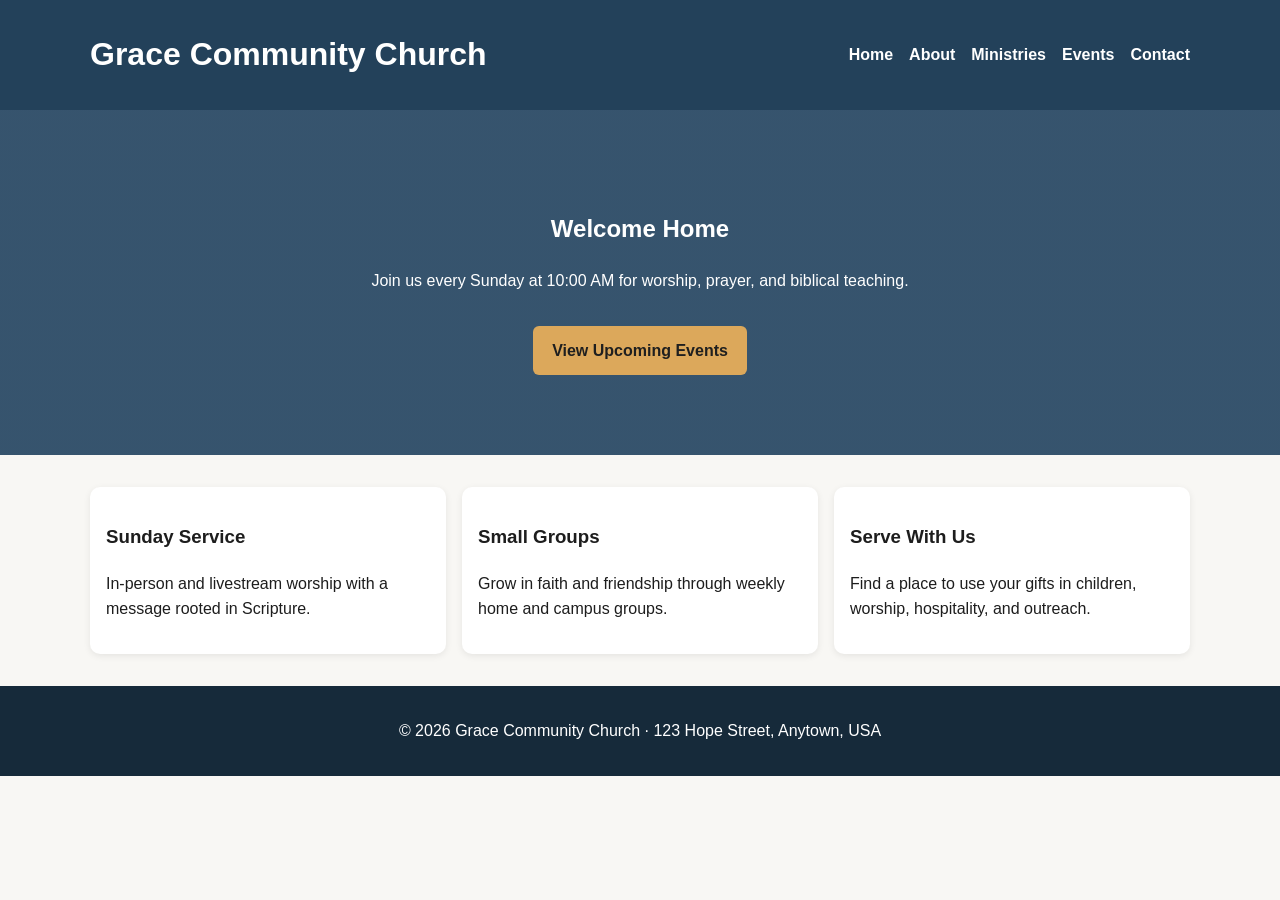
<file: index.html>
<!DOCTYPE html>
<html lang="en">
<head>
  <meta charset="UTF-8" />
  <meta name="viewport" content="width=device-width, initial-scale=1.0" />
  <title>Grace Community Church</title>
  <link rel="stylesheet" href="styles.css" />
</head>
<body>
  <header class="site-header">
    <div class="container nav-wrap">
      <h1>Grace Community Church</h1>
      <nav>
        <ul>
          <li><a href="index.html">Home</a></li>
          <li><a href="about.html">About</a></li>
          <li><a href="ministries.html">Ministries</a></li>
          <li><a href="events.html">Events</a></li>
          <li><a href="contact.html">Contact</a></li>
        </ul>
      </nav>
    </div>
  </header>

  <main>
    <section class="hero">
      <div class="container">
        <h2>Welcome Home</h2>
        <p>Join us every Sunday at 10:00 AM for worship, prayer, and biblical teaching.</p>
        <a class="btn" href="events.html">View Upcoming Events</a>
      </div>
    </section>

    <section class="container cards">
      <article class="card">
        <h3>Sunday Service</h3>
        <p>In-person and livestream worship with a message rooted in Scripture.</p>
      </article>
      <article class="card">
        <h3>Small Groups</h3>
        <p>Grow in faith and friendship through weekly home and campus groups.</p>
      </article>
      <article class="card">
        <h3>Serve With Us</h3>
        <p>Find a place to use your gifts in children, worship, hospitality, and outreach.</p>
      </article>
    </section>
  </main>

  <footer>
    <div class="container">
      <p>© 2026 Grace Community Church · 123 Hope Street, Anytown, USA</p>
    </div>
  </footer>
</body>
</html>
</file>
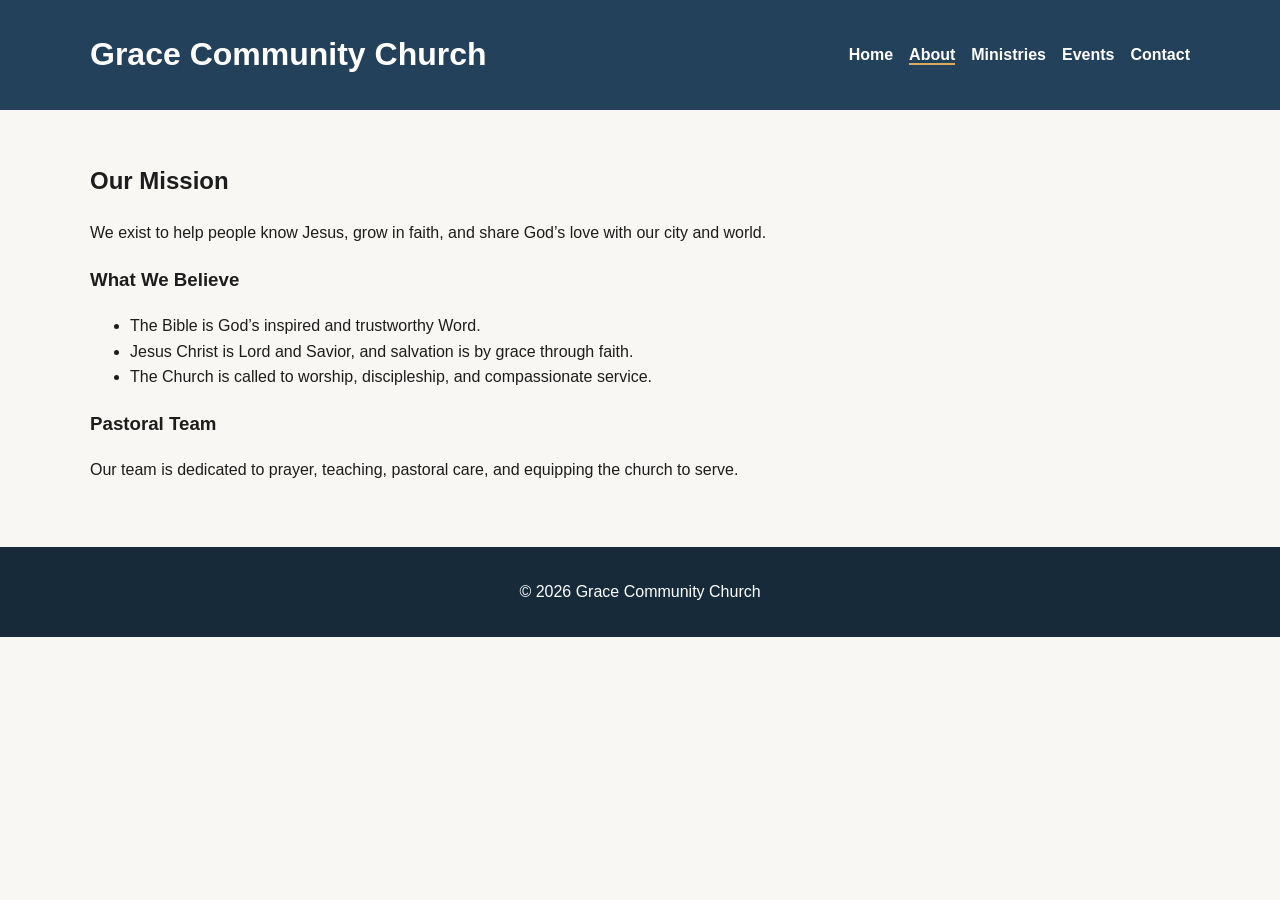
<file: about.html>
<!DOCTYPE html>
<html lang="en">
<head>
  <meta charset="UTF-8" />
  <meta name="viewport" content="width=device-width, initial-scale=1.0" />
  <title>About Us | Grace Community Church</title>
  <link rel="stylesheet" href="styles.css" />
</head>
<body>
  <header class="site-header">
    <div class="container nav-wrap">
      <h1>Grace Community Church</h1>
      <nav>
        <ul>
          <li><a href="index.html">Home</a></li>
          <li><a href="about.html" aria-current="page">About</a></li>
          <li><a href="ministries.html">Ministries</a></li>
          <li><a href="events.html">Events</a></li>
          <li><a href="contact.html">Contact</a></li>
        </ul>
      </nav>
    </div>
  </header>

  <main class="container page">
    <h2>Our Mission</h2>
    <p>We exist to help people know Jesus, grow in faith, and share God’s love with our city and world.</p>

    <h3>What We Believe</h3>
    <ul>
      <li>The Bible is God’s inspired and trustworthy Word.</li>
      <li>Jesus Christ is Lord and Savior, and salvation is by grace through faith.</li>
      <li>The Church is called to worship, discipleship, and compassionate service.</li>
    </ul>

    <h3>Pastoral Team</h3>
    <p>Our team is dedicated to prayer, teaching, pastoral care, and equipping the church to serve.</p>
  </main>

  <footer>
    <div class="container">
      <p>© 2026 Grace Community Church</p>
    </div>
  </footer>
</body>
</html>
</file>
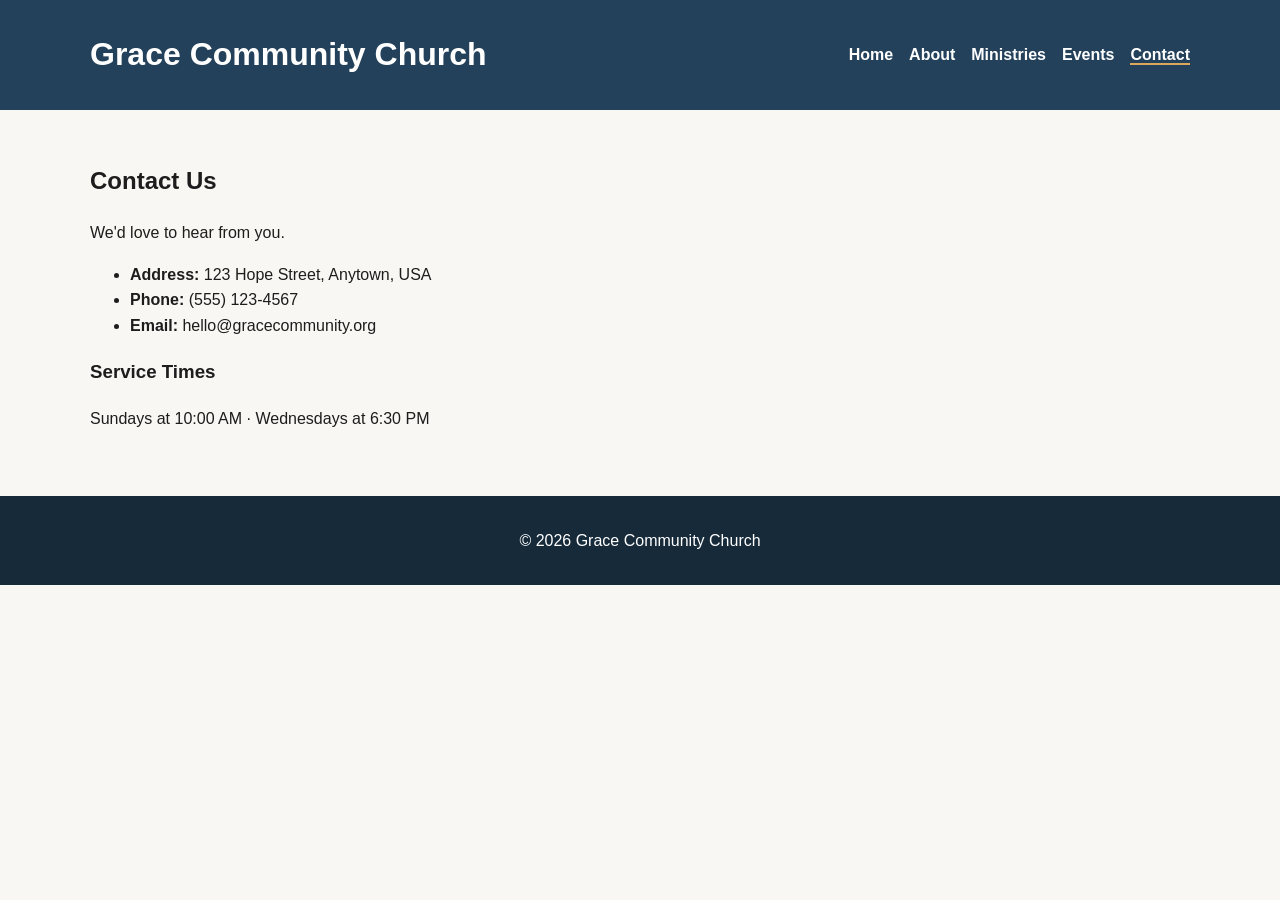
<file: contact.html>
<!DOCTYPE html>
<html lang="en">
<head>
  <meta charset="UTF-8" />
  <meta name="viewport" content="width=device-width, initial-scale=1.0" />
  <title>Contact | Grace Community Church</title>
  <link rel="stylesheet" href="styles.css" />
</head>
<body>
  <header class="site-header">
    <div class="container nav-wrap">
      <h1>Grace Community Church</h1>
      <nav>
        <ul>
          <li><a href="index.html">Home</a></li>
          <li><a href="about.html">About</a></li>
          <li><a href="ministries.html">Ministries</a></li>
          <li><a href="events.html">Events</a></li>
          <li><a href="contact.html" aria-current="page">Contact</a></li>
        </ul>
      </nav>
    </div>
  </header>

  <main class="container page">
    <h2>Contact Us</h2>
    <p>We'd love to hear from you.</p>
    <ul>
      <li><strong>Address:</strong> 123 Hope Street, Anytown, USA</li>
      <li><strong>Phone:</strong> (555) 123-4567</li>
      <li><strong>Email:</strong> hello@gracecommunity.org</li>
    </ul>

    <h3>Service Times</h3>
    <p>Sundays at 10:00 AM · Wednesdays at 6:30 PM</p>
  </main>

  <footer>
    <div class="container">
      <p>© 2026 Grace Community Church</p>
    </div>
  </footer>
</body>
</html>
</file>
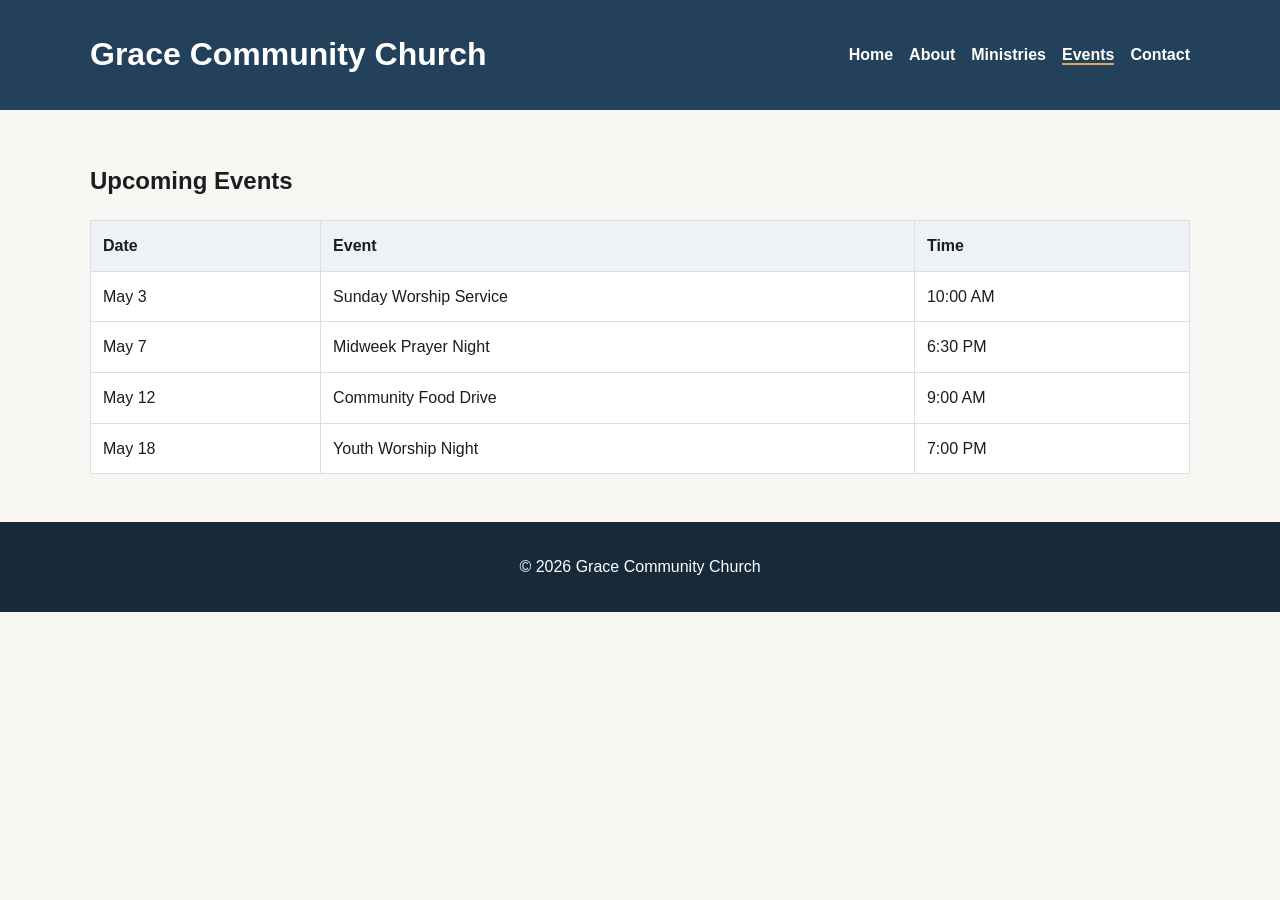
<file: events.html>
<!DOCTYPE html>
<html lang="en">
<head>
  <meta charset="UTF-8" />
  <meta name="viewport" content="width=device-width, initial-scale=1.0" />
  <title>Events | Grace Community Church</title>
  <link rel="stylesheet" href="styles.css" />
</head>
<body>
  <header class="site-header">
    <div class="container nav-wrap">
      <h1>Grace Community Church</h1>
      <nav>
        <ul>
          <li><a href="index.html">Home</a></li>
          <li><a href="about.html">About</a></li>
          <li><a href="ministries.html">Ministries</a></li>
          <li><a href="events.html" aria-current="page">Events</a></li>
          <li><a href="contact.html">Contact</a></li>
        </ul>
      </nav>
    </div>
  </header>

  <main class="container page">
    <h2>Upcoming Events</h2>
    <table>
      <thead>
        <tr><th>Date</th><th>Event</th><th>Time</th></tr>
      </thead>
      <tbody>
        <tr><td>May 3</td><td>Sunday Worship Service</td><td>10:00 AM</td></tr>
        <tr><td>May 7</td><td>Midweek Prayer Night</td><td>6:30 PM</td></tr>
        <tr><td>May 12</td><td>Community Food Drive</td><td>9:00 AM</td></tr>
        <tr><td>May 18</td><td>Youth Worship Night</td><td>7:00 PM</td></tr>
      </tbody>
    </table>
  </main>

  <footer>
    <div class="container">
      <p>© 2026 Grace Community Church</p>
    </div>
  </footer>
</body>
</html>
</file>
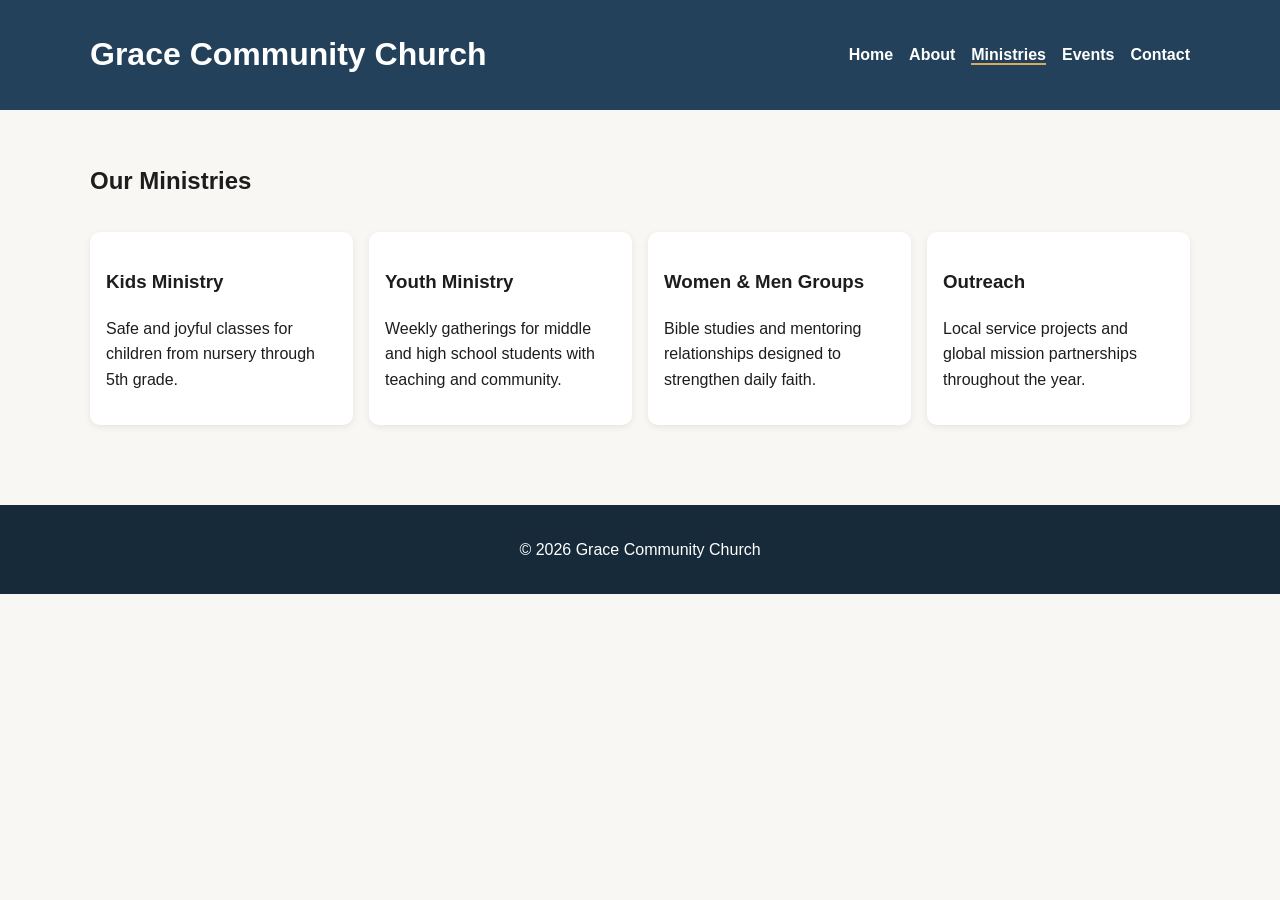
<file: ministries.html>
<!DOCTYPE html>
<html lang="en">
<head>
  <meta charset="UTF-8" />
  <meta name="viewport" content="width=device-width, initial-scale=1.0" />
  <title>Ministries | Grace Community Church</title>
  <link rel="stylesheet" href="styles.css" />
</head>
<body>
  <header class="site-header">
    <div class="container nav-wrap">
      <h1>Grace Community Church</h1>
      <nav>
        <ul>
          <li><a href="index.html">Home</a></li>
          <li><a href="about.html">About</a></li>
          <li><a href="ministries.html" aria-current="page">Ministries</a></li>
          <li><a href="events.html">Events</a></li>
          <li><a href="contact.html">Contact</a></li>
        </ul>
      </nav>
    </div>
  </header>

  <main class="container page">
    <h2>Our Ministries</h2>
    <div class="cards">
      <article class="card">
        <h3>Kids Ministry</h3>
        <p>Safe and joyful classes for children from nursery through 5th grade.</p>
      </article>
      <article class="card">
        <h3>Youth Ministry</h3>
        <p>Weekly gatherings for middle and high school students with teaching and community.</p>
      </article>
      <article class="card">
        <h3>Women & Men Groups</h3>
        <p>Bible studies and mentoring relationships designed to strengthen daily faith.</p>
      </article>
      <article class="card">
        <h3>Outreach</h3>
        <p>Local service projects and global mission partnerships throughout the year.</p>
      </article>
    </div>
  </main>

  <footer>
    <div class="container">
      <p>© 2026 Grace Community Church</p>
    </div>
  </footer>
</body>
</html>
</file>
<file: styles.css>
:root {
  --primary: #23415a;
  --accent: #dca85b;
  --bg: #f8f7f4;
  --text: #1d1d1d;
}

* { box-sizing: border-box; }
body {
  margin: 0;
  font-family: Arial, Helvetica, sans-serif;
  line-height: 1.6;
  color: var(--text);
  background: var(--bg);
}

.container {
  width: min(1100px, 92%);
  margin: 0 auto;
}

.site-header {
  background: var(--primary);
  color: #fff;
  padding: 0.5rem 0;
}

.nav-wrap {
  display: flex;
  justify-content: space-between;
  align-items: center;
  gap: 1rem;
}

nav ul {
  display: flex;
  list-style: none;
  gap: 1rem;
  padding: 0;
  margin: 0;
}

nav a {
  color: #fff;
  text-decoration: none;
  font-weight: 600;
}

nav a[aria-current="page"] {
  border-bottom: 2px solid var(--accent);
}

.hero {
  background: linear-gradient(rgba(35,65,90,.75), rgba(35,65,90,.75)), #6e8ca7;
  color: #fff;
  padding: 5rem 0;
  text-align: center;
}

.btn {
  display: inline-block;
  margin-top: 1rem;
  padding: 0.75rem 1.2rem;
  background: var(--accent);
  color: #1f1f1f;
  text-decoration: none;
  border-radius: 6px;
  font-weight: 700;
}

.cards {
  display: grid;
  grid-template-columns: repeat(auto-fit, minmax(220px, 1fr));
  gap: 1rem;
  margin: 2rem auto;
}

.card {
  background: #fff;
  border-radius: 10px;
  padding: 1rem;
  box-shadow: 0 2px 7px rgba(0,0,0,.08);
}

.page {
  padding: 2rem 0 3rem;
}

table {
  width: 100%;
  border-collapse: collapse;
  background: #fff;
}
th, td {
  border: 1px solid #ddd;
  padding: 0.75rem;
  text-align: left;
}
th {
  background: #eef2f5;
}

footer {
  background: #162a3a;
  color: #fff;
  text-align: center;
  padding: 1rem 0;
}

@media (max-width: 760px) {
  .nav-wrap {
    flex-direction: column;
    align-items: flex-start;
  }

  nav ul {
    flex-wrap: wrap;
  }
}
</file>
